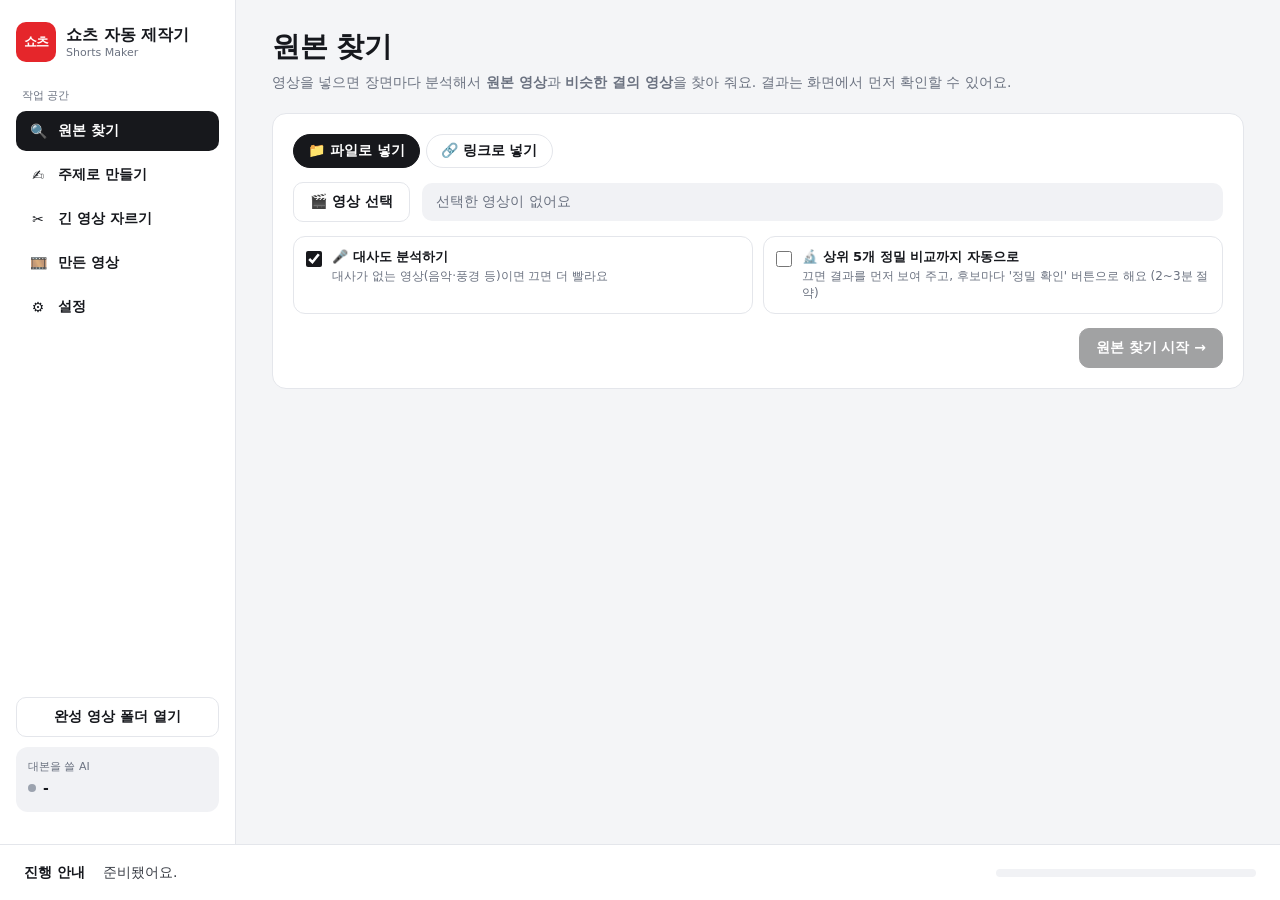
<file: shorts-maker/ui/index.html>
<!doctype html>
<html lang="ko">
<head>
  <meta charset="utf-8">
  <meta name="viewport" content="width=device-width, initial-scale=1">
  <title>쇼츠 자동 제작기</title>
  <link rel="stylesheet" href="style.css">
</head>
<body>
<div class="app">
  <!-- 왼쪽 메뉴 -->
  <aside class="sidebar">
    <div class="brand">
      <div class="logo">쇼츠</div>
      <div>
        <div class="brand-name">쇼츠 자동 제작기</div>
        <div class="brand-sub">Shorts Maker</div>
      </div>
    </div>

    <div class="nav-label">작업 공간</div>
    <nav class="nav">
      <button class="nav-item active" data-page="find"><span class="ico">🔍</span>원본 찾기</button>
      <button class="nav-item" data-page="topic"><span class="ico">✍️</span>주제로 만들기</button>
      <button class="nav-item" data-page="clips"><span class="ico">✂️</span>긴 영상 자르기</button>
      <button class="nav-item" data-page="library"><span class="ico">🎞️</span>만든 영상</button>
      <button class="nav-item" data-page="settings"><span class="ico">⚙️</span>설정</button>
    </nav>

    <div class="side-bottom">
      <button class="btn side-btn" id="btnOpenOutput">완성 영상 폴더 열기</button>
      <div class="side-card">
        <div class="side-card-label">대본을 쓸 AI</div>
        <div class="ai-pill" id="aiPill"><span class="dot"></span><span id="aiName">-</span></div>
        <div class="side-card-msg" id="aiMsg"></div>
      </div>
      <div class="version" id="version"></div>
    </div>
  </aside>

  <!-- 오른쪽 내용 -->
  <main class="main">
    <!-- 🔍 원본 찾기 -->
    <section class="page active" id="page-find">
      <header class="page-head">
        <div>
          <h1>원본 찾기</h1>
          <p>영상을 넣으면 장면마다 분석해서 <b>원본 영상</b>과 <b>비슷한 결의 영상</b>을 찾아 줘요. 결과는 화면에서 먼저 확인할 수 있어요.</p>
        </div>
      </header>

      <div class="card">
        <div class="input-tabs">
          <button class="input-tab active" data-input="file">📁 파일로 넣기</button>
          <button class="input-tab" data-input="link">🔗 링크로 넣기</button>
        </div>
        <div class="pick-row" id="inputFile">
          <button class="btn" id="findPick">🎬 영상 선택</button>
          <div class="pick-name" id="findFile">선택한 영상이 없어요</div>
        </div>
        <div class="pick-row hidden" id="inputLink">
          <input class="link-input" id="findLink" placeholder="유튜브·틱톡·인스타 영상 주소를 붙여 넣으세요 (예: https://www.youtube.com/shorts/...)">
        </div>
        <div class="options">
          <label class="option"><input type="checkbox" id="optSpeech" checked>
            <span><b>🎤 대사도 분석하기</b><small>대사가 없는 영상(음악·풍경 등)이면 끄면 더 빨라요</small></span></label>
          <label class="option"><input type="checkbox" id="optDeep">
            <span><b>🔬 상위 5개 정밀 비교까지 자동으로</b><small>끄면 결과를 먼저 보여 주고, 후보마다 '정밀 확인' 버튼으로 해요 (2~3분 절약)</small></span></label>
        </div>
        <div class="start-row">
          <span class="hint" id="webHint"></span>
          <button class="btn primary" id="findStart" disabled>원본 찾기 시작 →</button>
        </div>
      </div>

      <div id="findResult" class="hidden">
        <div class="card">
          <div class="card-title">AI 분석 결과 <span class="muted" id="anaInput"></span></div>
          <p class="summary" id="anaSummary"></p>
          <dl class="kv" id="anaKv"></dl>
          <div class="chips" id="anaQueries"></div>
        </div>

        <div class="tabs">
          <button class="tab active" data-tab="scenes">🎞️ 장면별 확인 <span id="cntScenes"></span></button>
          <button class="tab" data-tab="cands">🎯 원본 후보 <span id="cntCands"></span></button>
          <button class="tab" data-tab="similar">✨ 비슷한 결의 영상 <span id="cntSimilar"></span></button>
        </div>

        <div class="tab-body" id="tab-scenes">
          <p class="hint top">장면 사진 아래 <b>구글 렌즈</b>를 누르면 사진이 복사되고 구글 이미지 검색이 열려요. 검색창에서 <b>Ctrl+V</b>만 누르세요.</p>
          <div class="scene-grid" id="sceneGrid"></div>
        </div>
        <div class="tab-body hidden" id="tab-cands">
          <div class="cand-list" id="candList"></div>
        </div>
        <div class="tab-body hidden" id="tab-similar">
          <div class="card trend">
            <div class="card-title">이 영상의 컨셉</div>
            <p id="trendText"></p>
            <div class="chips" id="trendLinks"></div>
          </div>
          <div class="similar-grid" id="similarGrid"></div>
        </div>
        <p class="notice">⚠️ 다른 사람의 영상을 다시 올리면 저작권 문제가 생길 수 있어요. 원본 채널의 허락을 받았거나 사용이 허용된 영상만 쓰세요.</p>
      </div>
    </section>

    <!-- ✍️ 주제로 만들기 -->
    <section class="page" id="page-topic">
      <header class="page-head">
        <div>
          <h1>주제로 만들기</h1>
          <p>주제를 적으면 AI가 대본을 쓰고, 목소리·배경·자막을 붙여 쇼츠를 완성해요.</p>
        </div>
      </header>
      <div class="card">
        <label class="field">
          <span>① 주제</span>
          <input id="topicInput" placeholder="예: 고양이가 상자를 좋아하는 이유">
        </label>
        <div class="row">
          <label class="field small">
            <span>영상 길이</span>
            <select id="topicSeconds">
              <option value="30">30초</option>
              <option value="45" selected>45초</option>
              <option value="60">60초</option>
            </select>
          </label>
          <button class="btn primary" id="topicScriptBtn">② 대본 만들기</button>
        </div>
      </div>
      <div class="card">
        <label class="field">
          <span>제목 (화면 위에 나와요, 고쳐도 돼요)</span>
          <input id="topicTitle">
        </label>
        <label class="field">
          <span>대본 (한 줄 = 한 장면, 마음대로 고쳐도 돼요)</span>
          <textarea id="topicScript" rows="8"></textarea>
        </label>
        <button class="btn primary" id="topicMakeBtn">③ 영상 만들기</button>
      </div>
      <div id="topicResult"></div>
    </section>

    <!-- ✂️ 긴 영상 자르기 -->
    <section class="page" id="page-clips">
      <header class="page-head">
        <div>
          <h1>긴 영상 자르기</h1>
          <p>긴 영상을 넣으면 AI가 재밌는 부분을 골라 세로 쇼츠 여러 개로 만들어요.</p>
        </div>
      </header>
      <div class="card">
        <div class="pick-row">
          <button class="btn" id="clipsPick">🎬 긴 영상 선택</button>
          <div class="pick-name" id="clipsFile">선택한 영상이 없어요</div>
        </div>
        <div class="row">
          <label class="field small">
            <span>몇 개 만들까요?</span>
            <select id="clipsCount">
              <option>1</option><option>2</option><option selected>3</option><option>4</option><option>5</option>
            </select>
          </label>
          <button class="btn primary" id="clipsStart" disabled>쇼츠 만들기 →</button>
        </div>
        <p class="hint">1시간짜리 영상이면 10~20분쯤 걸려요. 처음 한 번은 음성 인식 AI를 내려받느라 더 걸려요.</p>
      </div>
      <div id="clipsResult"></div>
    </section>

    <!-- 🎞️ 만든 영상 -->
    <section class="page" id="page-library">
      <header class="page-head">
        <div>
          <h1>만든 영상</h1>
          <p>완성 영상 폴더에 있는 영상이에요. 누르면 기본 동영상 플레이어로 열려요.</p>
        </div>
        <button class="btn" id="libRefresh">↻ 새로고침</button>
      </header>
      <div class="lib-list" id="libList"></div>
    </section>

    <!-- ⚙️ 설정 -->
    <section class="page" id="page-settings">
      <header class="page-head">
        <div>
          <h1>설정</h1>
          <p>바꾼 뒤에는 맨 아래 <b>설정 저장</b>을 눌러 주세요.</p>
        </div>
      </header>

      <div class="card">
        <div class="card-title">대본을 쓸 AI</div>
        <div class="provider-grid" id="providerGrid"></div>
      </div>

      <div class="card">
        <div class="card-title">AI 키와 모델</div>
        <details>
          <summary>🏠 내 컴퓨터 AI (무료)</summary>
          <label class="field"><span>모델 이름 (Ollama)</span><input data-key="ollama_model"></label>
        </details>
        <details>
          <summary>💳 Claude</summary>
          <p class="hint">console.anthropic.com 에서 가입 → API Keys → Create Key</p>
          <label class="field"><span>Claude 키</span><input type="password" data-key="claude_key"></label>
          <label class="field"><span>모델 이름</span><input data-key="claude_model"></label>
        </details>
        <details>
          <summary>💳 ChatGPT</summary>
          <p class="hint">platform.openai.com/api-keys 에서 가입 → Create new secret key</p>
          <label class="field"><span>ChatGPT 키</span><input type="password" data-key="openai_key"></label>
          <label class="field"><span>모델 이름</span><input data-key="openai_model"></label>
        </details>
        <details>
          <summary>💳 Gemini</summary>
          <p class="hint">aistudio.google.com/apikey 에서 구글 계정으로 로그인 → Create API key</p>
          <label class="field"><span>Gemini 키</span><input type="password" data-key="gemini_key"></label>
          <label class="field"><span>모델 이름</span><input data-key="gemini_model"></label>
        </details>
      </div>

      <div class="card">
        <div class="card-title">목소리와 배경</div>
        <div class="row">
          <label class="field"><span>목소리</span><select data-key="voice" id="voiceSelect"></select></label>
          <label class="field small"><span>말하는 속도</span><input data-key="voice_rate" placeholder="+10%"></label>
        </div>
        <label class="field">
          <span>Pexels 키 (없으면 단색 배경, pexels.com/api 에서 무료 발급)</span>
          <input type="password" data-key="pexels_key">
        </label>
      </div>

      <div class="card">
        <div class="card-title">인터넷 전체 이미지 검색 (선택 · 유료)</div>
        <p class="hint" style="margin:0 0 10px">키를 넣으면 원본 찾기 때 장면마다 인터넷 전체(틱톡·인스타 등)에서 같은 장면을 자동으로 찾아요.
          키가 없어도 장면마다 <b>구글 렌즈</b> 버튼으로 무료로 찾을 수 있어요.
          구글 클라우드(console.cloud.google.com)에서 Cloud Vision API를 켜고 API 키를 만드세요. 한 달 1,000장까지 무료, 그 뒤 1,000장에 약 5천 원이에요.</p>
        <label class="field"><span>구글 Cloud Vision 키</span><input type="password" data-key="vision_key"></label>
      </div>

      <div class="card">
        <div class="card-title">저장 위치</div>
        <div class="row">
          <label class="field"><span>완성 영상 폴더</span><input data-key="output_dir"></label>
          <button class="btn" id="pickOutput">폴더 고르기</button>
        </div>
      </div>

      <button class="btn primary wide" id="saveSettings">💾 설정 저장</button>
    </section>
  </main>
</div>

<!-- 아래 진행 안내 -->
<footer class="statusbar">
  <div class="status-label">진행 안내</div>
  <div class="status-msg" id="statusMsg">준비됐어요.</div>
  <div class="status-time" id="statusTime"></div>
  <div class="progress"><div class="progress-bar" id="progressBar"></div></div>
  <button class="btn small hidden" id="cancelBtn">■ 그만하기</button>
</footer>

<div class="toast hidden" id="toast"></div>

<script src="app.js"></script>
</body>
</html>
</file>
<file: shorts-maker/ui/style.css>
:root {
  --bg: #f4f5f7;
  --panel: #ffffff;
  --line: #e4e6eb;
  --text: #16181d;
  --muted: #6b7280;
  --soft: #f1f2f5;
  --accent: #e5262b;
  --dark: #17181c;
  --good: #14905a;
  --warn: #c27c0e;
  --bad: #9ca3af;
  --radius: 14px;
}

* { box-sizing: border-box; margin: 0; padding: 0; }
html, body { height: 100%; }
body {
  font-family: "Pretendard", "Malgun Gothic", "Apple SD Gothic Neo", "Noto Sans KR", system-ui, sans-serif;
  background: var(--bg);
  color: var(--text);
  font-size: 14px;
  overflow: hidden;
}
button, input, select, textarea { font: inherit; color: inherit; }
.hidden { display: none !important; }
.muted { color: var(--muted); font-weight: 400; }

.app { display: flex; height: calc(100vh - 56px); }

/* ---------- 왼쪽 메뉴 ---------- */
.sidebar {
  width: 236px; flex-shrink: 0;
  background: var(--panel); border-right: 1px solid var(--line);
  display: flex; flex-direction: column; padding: 22px 16px;
}
.brand { display: flex; align-items: center; gap: 10px; margin-bottom: 26px; }
.logo {
  width: 40px; height: 40px; border-radius: 10px; background: var(--accent); color: #fff;
  display: grid; place-items: center; font-weight: 800; font-size: 13px; letter-spacing: -0.5px;
}
.brand-name { font-weight: 800; font-size: 16px; }
.brand-sub { color: var(--muted); font-size: 11px; }
.nav-label { color: var(--muted); font-size: 11px; margin: 0 6px 8px; }
.nav { display: flex; flex-direction: column; gap: 4px; }
.nav-item {
  display: flex; align-items: center; gap: 10px; text-align: left;
  padding: 11px 12px; border: 0; border-radius: 10px; background: none; cursor: pointer; font-weight: 600;
}
.nav-item:hover { background: var(--soft); }
.nav-item.active { background: var(--dark); color: #fff; }
.ico { width: 20px; text-align: center; }
.side-bottom { margin-top: auto; display: flex; flex-direction: column; gap: 10px; }
.side-btn { width: 100%; }
.side-card { background: var(--soft); border-radius: 12px; padding: 12px; }
.side-card-label { color: var(--muted); font-size: 11px; margin-bottom: 6px; }
.ai-pill { display: flex; align-items: center; gap: 7px; font-weight: 700; }
.dot { width: 8px; height: 8px; border-radius: 50%; background: var(--bad); flex-shrink: 0; }
.ai-pill.ok .dot { background: var(--good); }
.ai-pill.no .dot { background: var(--accent); }
.side-card-msg { color: var(--muted); font-size: 11px; margin-top: 4px; line-height: 1.4; }
.version { color: var(--muted); font-size: 11px; padding-left: 4px; }

/* ---------- 내용 ---------- */
.main { flex: 1; overflow-y: auto; padding: 28px 36px 40px; }
.page { display: none; max-width: 980px; }
.page.active { display: block; }
.page-head { display: flex; justify-content: space-between; align-items: flex-start; gap: 16px; margin-bottom: 20px; }
.page-head h1 { font-size: 28px; font-weight: 800; letter-spacing: -0.5px; margin-bottom: 6px; }
.page-head p { color: var(--muted); line-height: 1.5; }

.card {
  background: var(--panel); border: 1px solid var(--line); border-radius: var(--radius);
  padding: 20px; margin-bottom: 16px;
}
.card-title { font-weight: 800; font-size: 15px; margin-bottom: 12px; }
.section-title { font-weight: 800; font-size: 17px; margin: 24px 0 12px; }

.btn {
  border: 1px solid var(--line); background: var(--panel); border-radius: 10px;
  padding: 10px 16px; font-weight: 700; cursor: pointer; white-space: nowrap;
}
.btn:hover { background: var(--soft); }
.btn.primary { background: var(--dark); border-color: var(--dark); color: #fff; }
.btn.primary:hover { background: #33353b; }
.btn:disabled { opacity: 0.4; cursor: default; }
.btn.small { padding: 7px 11px; font-size: 13px; }
.btn.wide { width: 100%; padding: 14px; font-size: 15px; }

.pick-row { display: flex; align-items: center; gap: 12px; }
.pick-name {
  flex: 1; min-width: 0; padding: 10px 14px; background: var(--soft); border-radius: 10px;
  color: var(--muted); overflow: hidden; text-overflow: ellipsis; white-space: nowrap;
}
.pick-name.has { color: var(--text); font-weight: 600; }
.steps { margin: 16px 0 0 20px; color: var(--muted); line-height: 1.9; font-size: 13px; }

.row { display: flex; gap: 12px; align-items: flex-end; margin-bottom: 14px; }
.card > .row:last-child { margin-bottom: 0; }
.row .field { flex: 1; }
.row .field.small { flex: 0 0 160px; }
.field { display: flex; flex-direction: column; gap: 6px; margin-bottom: 14px; }
.row .field, .row .btn { margin-bottom: 0; }
.field span { font-size: 13px; font-weight: 700; color: #3b3f47; }
.field input, .field select, .field textarea {
  border: 1px solid var(--line); border-radius: 10px; padding: 10px 12px; background: #fff; outline: none;
}
.field input:focus, .field select:focus, .field textarea:focus { border-color: var(--dark); }
.field textarea { resize: vertical; line-height: 1.6; }
.hint { color: var(--muted); font-size: 12px; margin: 10px 0 0; line-height: 1.5; }

details { border-top: 1px solid var(--line); padding: 12px 0; }
details:first-of-type { border-top: 0; }
summary { cursor: pointer; font-weight: 700; }
details[open] summary { margin-bottom: 12px; }
details .hint { margin: 0 0 10px; }

/* AI 고르기 카드 */
.provider-grid { display: grid; grid-template-columns: repeat(4, 1fr); gap: 10px; }
.provider {
  border: 1.5px solid var(--line); border-radius: 12px; padding: 14px; background: #fff;
  cursor: pointer; text-align: left; font-weight: 700; line-height: 1.4;
}
.provider small { display: block; color: var(--muted); font-weight: 500; margin-top: 4px; }
.provider.active { border-color: var(--dark); box-shadow: 0 0 0 1px var(--dark) inset; }

/* 분석 결과 */
.summary { line-height: 1.6; margin-bottom: 12px; }
.kv { display: grid; grid-template-columns: 110px 1fr; gap: 6px 12px; font-size: 13px; margin-bottom: 12px; }
.kv dt { color: var(--muted); }
.chips { display: flex; flex-wrap: wrap; gap: 6px; }
.chip { background: var(--soft); border-radius: 999px; padding: 5px 11px; font-size: 12px; }

/* 원본 후보 */
.cand-list { display: flex; flex-direction: column; gap: 10px; }
.cand {
  display: flex; gap: 14px; background: var(--panel); border: 1px solid var(--line);
  border-radius: var(--radius); padding: 12px;
}
.cand.top { border-color: var(--good); box-shadow: 0 0 0 1px var(--good) inset; }
.thumb {
  width: 176px; height: 99px; border-radius: 9px; object-fit: cover; background: var(--soft); flex-shrink: 0;
}
.cand-body { flex: 1; min-width: 0; display: flex; flex-direction: column; gap: 5px; }
.cand-title { font-weight: 800; overflow: hidden; text-overflow: ellipsis; white-space: nowrap; }
.cand-meta { color: var(--muted); font-size: 12px; }
.cand-pos { font-size: 13px; font-weight: 700; color: var(--good); }
.cand-note { font-size: 12px; color: var(--muted); }
.cand-actions { display: flex; gap: 6px; margin-top: auto; flex-wrap: wrap; }
.score {
  flex-shrink: 0; width: 84px; text-align: center; border-radius: 10px; padding: 10px 6px; align-self: flex-start;
  background: var(--soft);
}
.score b { display: block; font-size: 22px; }
.score span { font-size: 11px; color: var(--muted); }
.score.high { background: #e3f5ec; color: var(--good); }
.score.mid { background: #fdf3e1; color: var(--warn); }
.notice { color: var(--muted); font-size: 12px; margin-top: 14px; line-height: 1.5; }

/* 결과 / 만든 영상 */
.result {
  display: flex; align-items: center; gap: 12px; background: var(--panel); border: 1px solid var(--line);
  border-radius: var(--radius); padding: 14px 16px; margin-bottom: 10px;
}
.result-name { flex: 1; min-width: 0; font-weight: 700; overflow: hidden; text-overflow: ellipsis; white-space: nowrap; }
.result-meta { color: var(--muted); font-size: 12px; font-weight: 400; }
.tag { font-size: 11px; font-weight: 700; padding: 3px 8px; border-radius: 6px; background: var(--soft); }
.tag.src { background: #eaf1fe; color: #2557c7; }
.lib-list .empty, .empty { color: var(--muted); padding: 40px; text-align: center; }

/* 아래 진행 안내 */
.statusbar {
  position: fixed; left: 0; right: 0; bottom: 0; height: 56px;
  background: var(--panel); border-top: 1px solid var(--line);
  display: flex; align-items: center; gap: 18px; padding: 0 24px;
}
.status-label { font-weight: 800; flex-shrink: 0; }
.status-msg { flex: 1; min-width: 0; color: #3b3f47; overflow: hidden; text-overflow: ellipsis; white-space: nowrap; }
.statusbar.error .status-msg { color: var(--accent); font-weight: 700; }
.progress { width: 260px; height: 8px; background: var(--soft); border-radius: 999px; overflow: hidden; flex-shrink: 0; }
.progress-bar { height: 100%; width: 0; background: var(--dark); transition: width 0.3s; }

.toast {
  position: fixed; left: 50%; bottom: 76px; transform: translateX(-50%);
  background: var(--dark); color: #fff; padding: 11px 18px; border-radius: 10px; font-weight: 600;
  max-width: 70vw; box-shadow: 0 6px 24px rgba(0, 0, 0, 0.18);
}

/* ---------- 원본 찾기: 넣기 ---------- */
.input-tabs { display: flex; gap: 6px; margin-bottom: 14px; }
.input-tab {
  border: 1px solid var(--line); background: #fff; border-radius: 999px; padding: 7px 14px;
  font-weight: 700; cursor: pointer;
}
.input-tab.active { background: var(--dark); border-color: var(--dark); color: #fff; }
.link-input {
  flex: 1; border: 1px solid var(--line); border-radius: 10px; padding: 11px 14px; outline: none; background: #fff;
}
.link-input:focus { border-color: var(--dark); }
.start-row { display: flex; align-items: center; justify-content: space-between; gap: 12px; margin-top: 14px; }
.start-row .hint { margin: 0; }

/* ---------- 결과 탭 ---------- */
.tabs { display: flex; gap: 6px; margin: 22px 0 14px; border-bottom: 1px solid var(--line); }
.tab {
  border: 0; background: none; padding: 10px 14px; font-weight: 700; cursor: pointer; color: var(--muted);
  border-bottom: 2.5px solid transparent; margin-bottom: -1px;
}
.tab.active { color: var(--text); border-bottom-color: var(--dark); }
.tab span { font-weight: 500; }
.hint.top { margin: 0 0 12px; }

/* 장면별 확인 */
.scene-grid { display: grid; grid-template-columns: repeat(auto-fill, minmax(210px, 1fr)); gap: 12px; }
.scene {
  background: var(--panel); border: 1px solid var(--line); border-radius: var(--radius); overflow: hidden;
  display: flex; flex-direction: column;
}
.scene img { width: 100%; height: 150px; object-fit: contain; background: #0f1012; }
.scene-body { padding: 10px; display: flex; flex-direction: column; gap: 6px; flex: 1; }
.scene-time { font-weight: 800; font-size: 13px; }
.scene-found { font-size: 12px; color: var(--good); font-weight: 700; overflow: hidden; text-overflow: ellipsis; white-space: nowrap; }
.scene-actions { display: flex; gap: 6px; margin-top: auto; }
.scene-actions .btn { flex: 1; padding: 7px 6px; font-size: 12px; }
.web-results { border-top: 1px dashed var(--line); padding-top: 6px; display: flex; flex-direction: column; gap: 4px; }
.web-link {
  font-size: 12px; text-align: left; border: 0; background: none; cursor: pointer; padding: 2px 0;
  overflow: hidden; text-overflow: ellipsis; white-space: nowrap; color: #2557c7;
}
.web-link b { color: var(--text); margin-right: 4px; }
.web-empty { font-size: 12px; color: var(--muted); }

/* 원본 후보: 나란히 비교 */
.proofs { display: flex; gap: 10px; flex-wrap: wrap; margin-top: 4px; }
.proof { display: flex; gap: 3px; align-items: flex-end; background: var(--soft); border-radius: 8px; padding: 5px; }
.proof figure { text-align: center; }
.proof img { height: 70px; border-radius: 5px; display: block; background: #0f1012; }
.proof figcaption { font-size: 10px; color: var(--muted); margin-top: 2px; }
.cand-scenes { font-size: 12px; color: var(--muted); }

/* 비슷한 결의 영상 */
.trend p { line-height: 1.6; margin-bottom: 12px; }
.chip.link { cursor: pointer; border: 1px solid var(--line); background: #fff; font-weight: 700; }
.chip.link:hover { background: var(--soft); }
.similar-grid { display: grid; grid-template-columns: repeat(auto-fill, minmax(220px, 1fr)); gap: 12px; }
.sim { background: var(--panel); border: 1px solid var(--line); border-radius: var(--radius); overflow: hidden;
  display: flex; flex-direction: column; }
.sim img { width: 100%; aspect-ratio: 16 / 9; object-fit: cover; background: var(--soft); }
.sim-body { padding: 10px; display: flex; flex-direction: column; gap: 5px; flex: 1; }
.sim-title { font-weight: 700; font-size: 13px; line-height: 1.4; display: -webkit-box; -webkit-line-clamp: 2;
  -webkit-box-orient: vertical; overflow: hidden; }
.sim .scene-actions { margin-top: auto; }

/* 원본 찾기 옵션 */
.options { display: grid; grid-template-columns: 1fr 1fr; gap: 10px; margin-top: 14px; }
.option {
  display: flex; gap: 10px; align-items: flex-start; border: 1px solid var(--line); border-radius: 12px;
  padding: 11px 12px; cursor: pointer; background: #fff;
}
.option input { margin-top: 3px; width: 16px; height: 16px; accent-color: var(--dark); flex-shrink: 0; }
.option b { display: block; font-size: 13px; }
.option small { display: block; color: var(--muted); font-size: 12px; margin-top: 2px; line-height: 1.4; }

/* 진행 안내: 경과 시간, 그만하기 */
.status-time { color: var(--muted); font-size: 13px; flex-shrink: 0; font-variant-numeric: tabular-nums; }
#cancelBtn { flex-shrink: 0; color: var(--accent); border-color: #f3c3c4; }
#cancelBtn:hover { background: #fdeeee; }
.btn.verify { border-color: var(--dark); }
</file>
